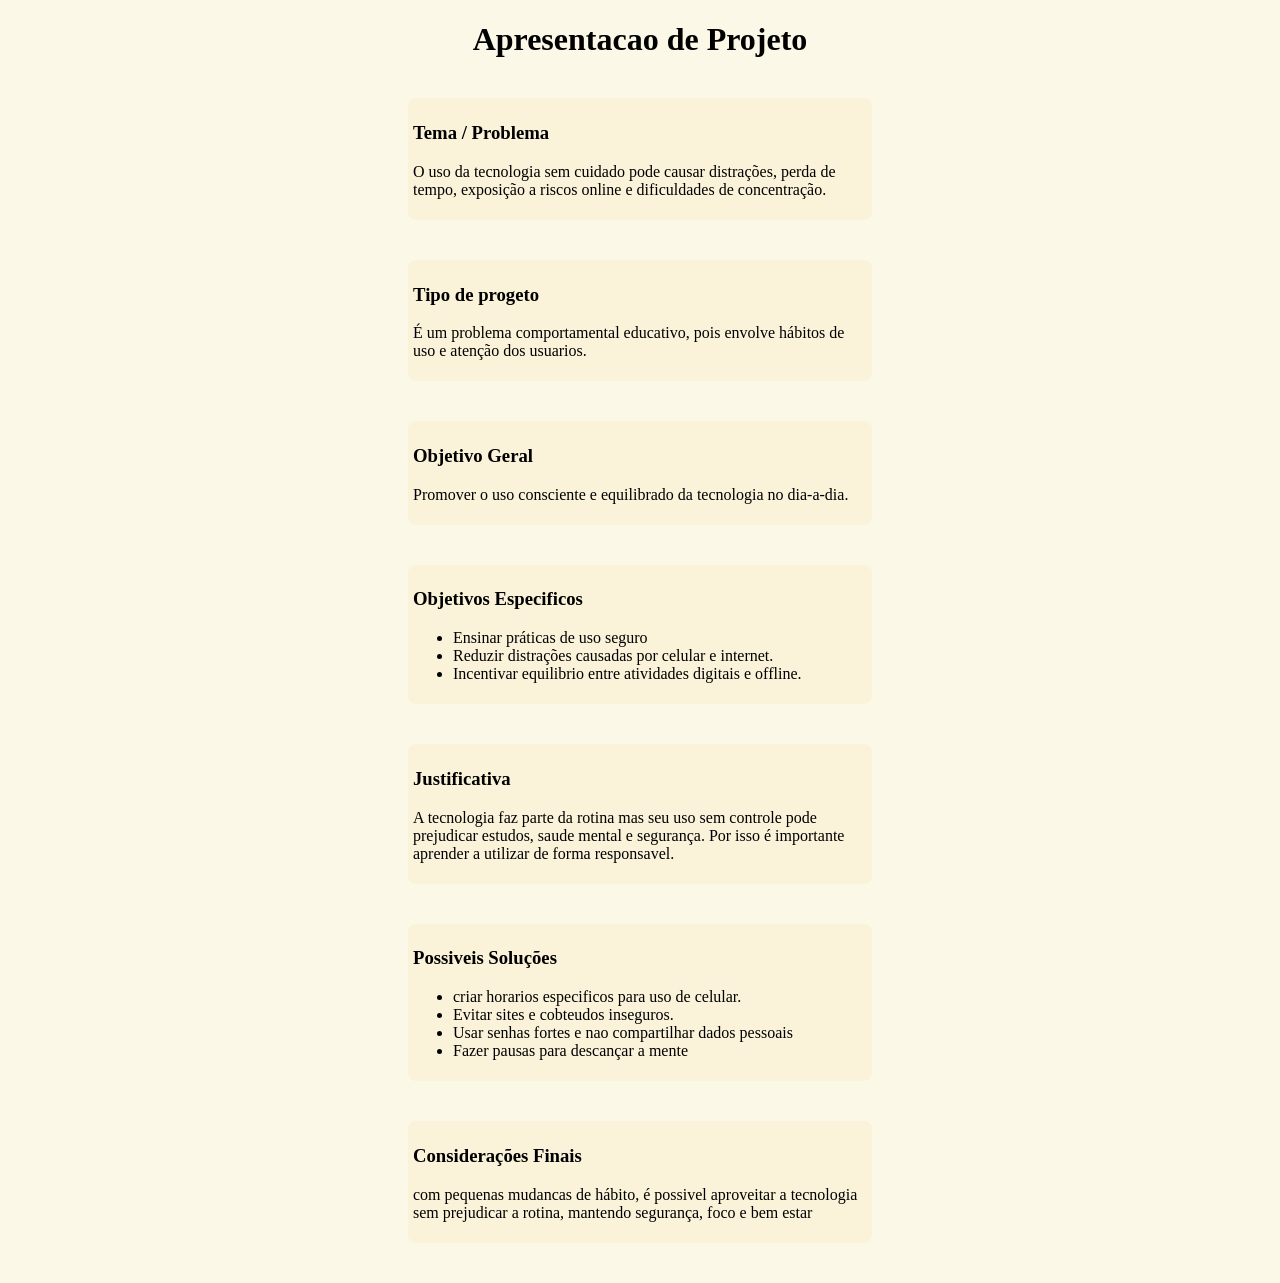
<file: index.html>
<!DOCTYPE html> 
<html lang="en">
<head>
  <meta charset="UTF-8">
  <meta name="viewport" content="width=device-width, initial-scale=1.0">
  <meta http-equiv="X-UA-Compatible" content="ie=edge">
  <title>Document</title>
</head>
<style>
  body{
    background-color: rgba(246,239,198,0.403);
  } 
  div{
    background-color: rgba(250,239,208,0.591); 
    padding: 5px; 
    margin: 40px; 
    border-radius:8px;
  }   
  h1{
    text-align: center;
  }
  @media(min-width:700px){  
    /*
     body{
       display: flex ; 
       justify-content: center;
       flex-wrap: wrap;

     } */
     div{
    background-color: rgba(250,239,208,0.591); 
    padding: 5px; 
    margin-right: 400px;
    margin-left: 400px;
    border-radius:8px;
  }
  }
</style>
<body>
  <h1>Apresentacao de Projeto</h1>
  <div id="tema">
    <h3> Tema / Problema </h3>
     <p class="tema">
     O uso da tecnologia sem cuidado pode causar distrações,
    perda de tempo, exposição a riscos online e dificuldades de concentração.
     </p>
  </div id="tipo"> 
  <div>
    <h3> Tipo de progeto</h3>
    <p> É um problema comportamental educativo, pois envolve hábitos de uso e
    atenção dos usuarios.</p>
  </div>
  <div id="geral">
    <h3> Objetivo Geral</h3>
    <p> Promover o uso consciente e equilibrado da tecnologia no dia-a-dia.</p>
  </div> 
  <div id="especifico">
    <h3> Objetivos Especificos </h3>
    <ul>
      <li>Ensinar práticas de uso seguro </li>
      <li>Reduzir distrações causadas por celular e internet.</li>
      <li>Incentivar equilibrio entre atividades digitais e offline.</li>
    </ul>
  </div>
  <div id="justificativa">
    <h3> Justificativa</h3>
    <p>A tecnologia faz parte da rotina mas seu uso sem controle pode prejudicar
    estudos, saude mental e segurança. Por isso é importante aprender a utilizar
    de forma responsavel.</p>
  </div>
  <div id="solucoes"> 
    <h3> Possiveis Soluções </h3>
    <ul>
      <li> criar horarios especificos para uso de celular.</li>
      <li> Evitar sites e cobteudos inseguros.</li>
      <li> Usar senhas fortes e nao compartilhar dados pessoais</li>
      <li> Fazer pausas para descançar a mente</li>
    </ul>
  </div>
  <div id="consideracoes"> 
    <h3> Considerações Finais  </h3>
    <p> com pequenas mudancas de hábito, é possivel aproveitar a tecnologia sem
    prejudicar a rotina, mantendo segurança, foco e bem estar </p>
  </div> 
</body>
</html>
</file>
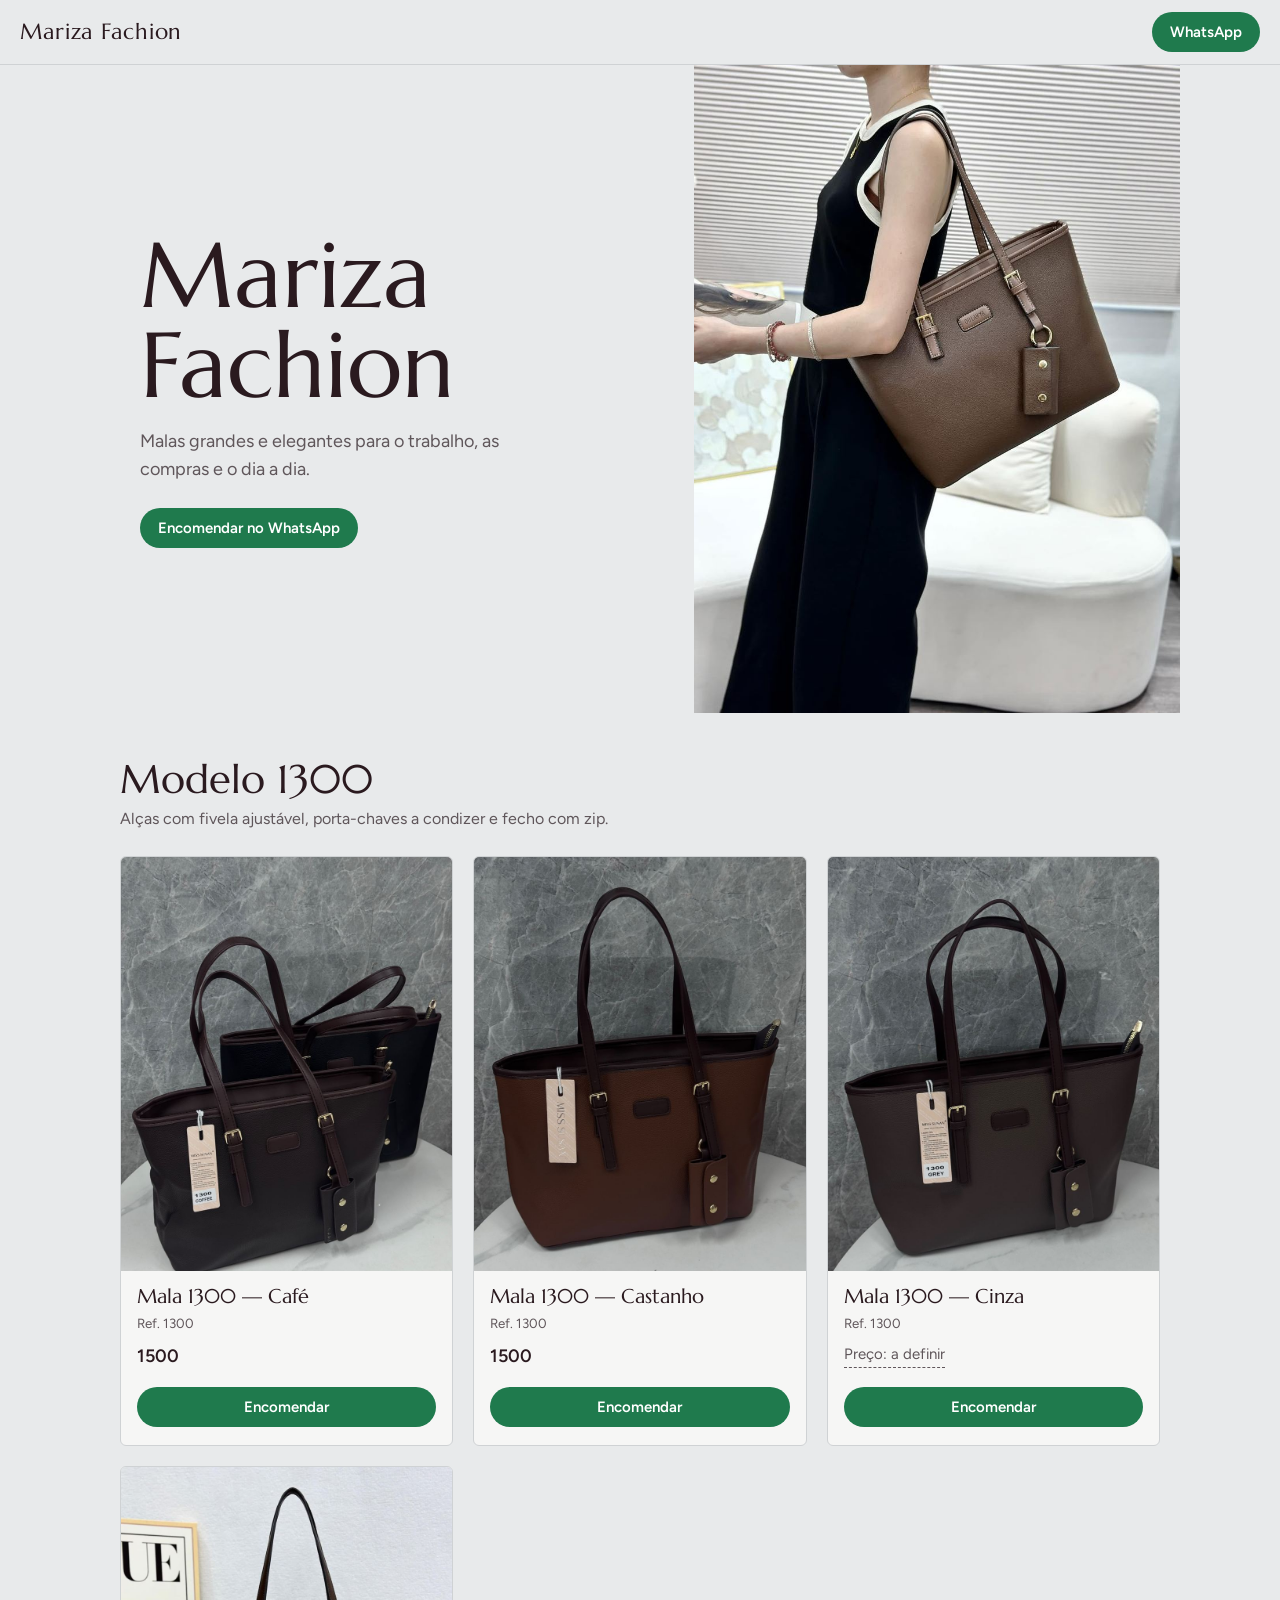
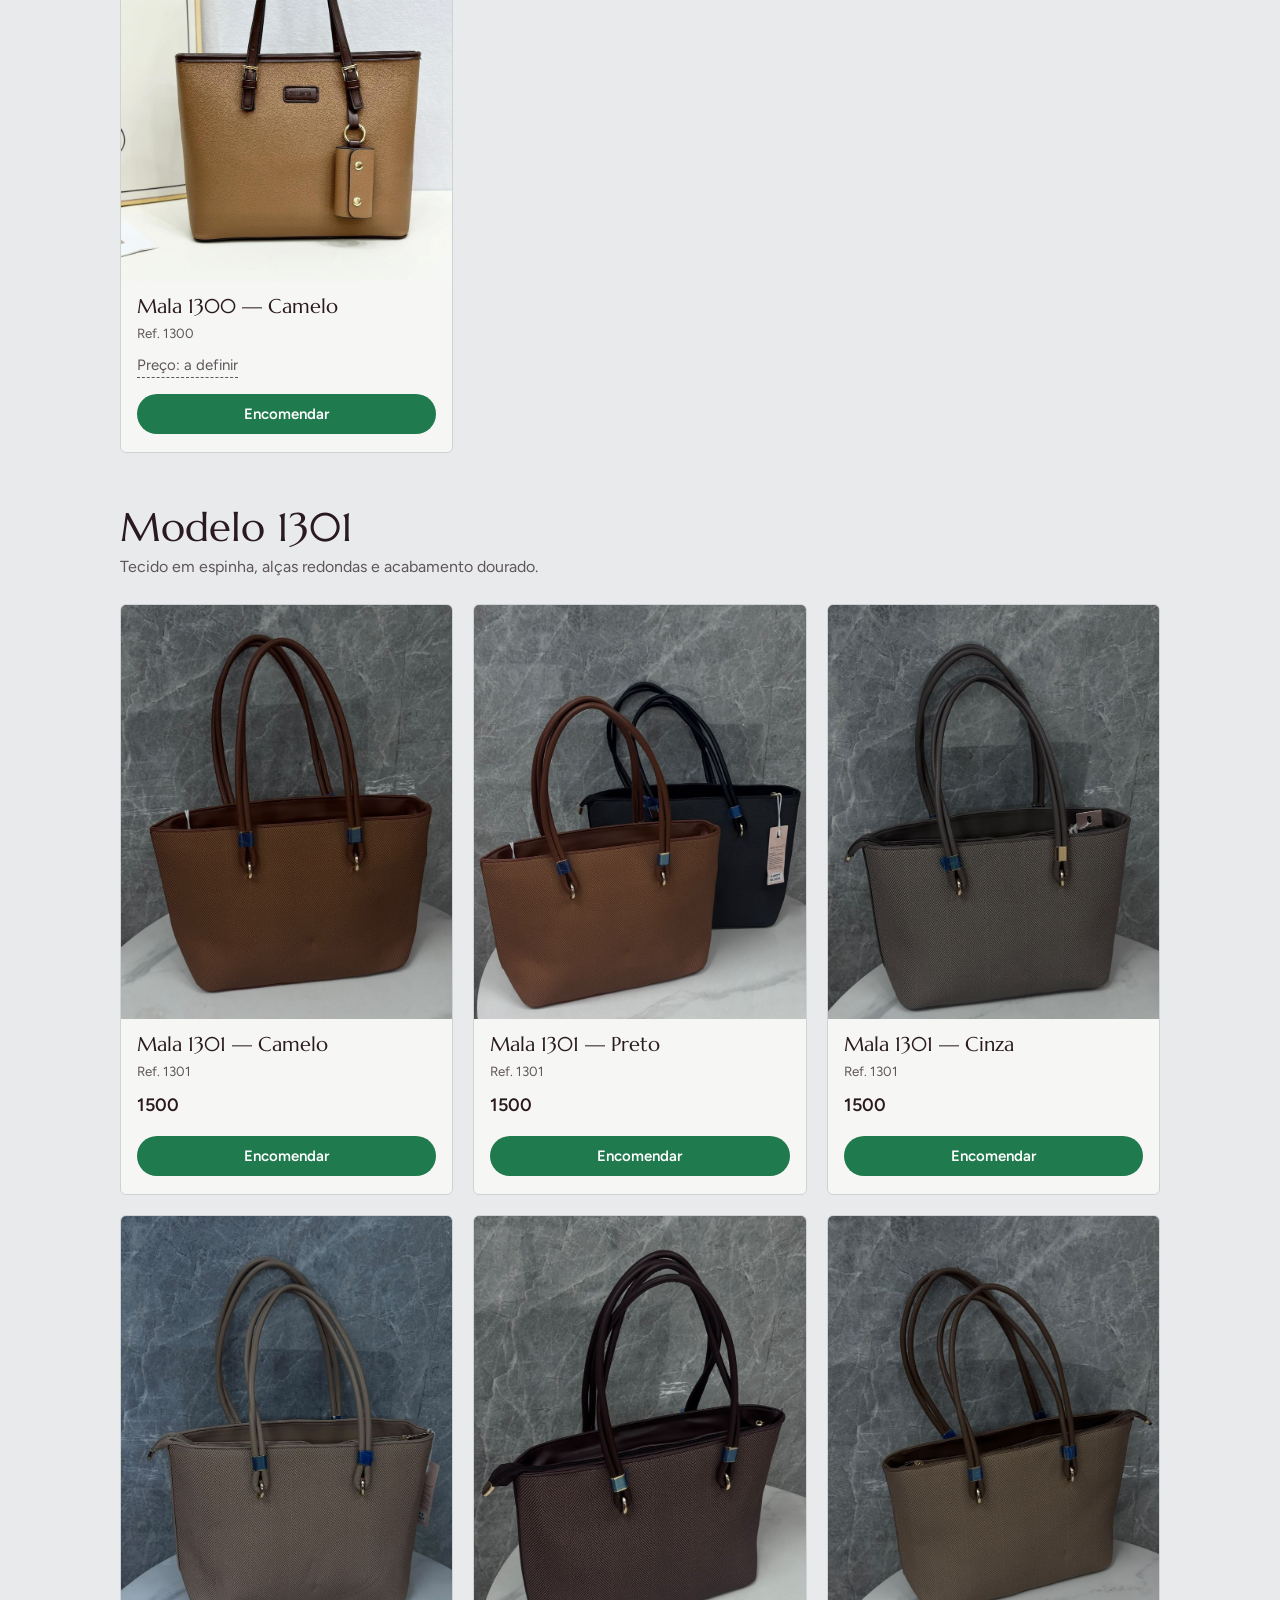
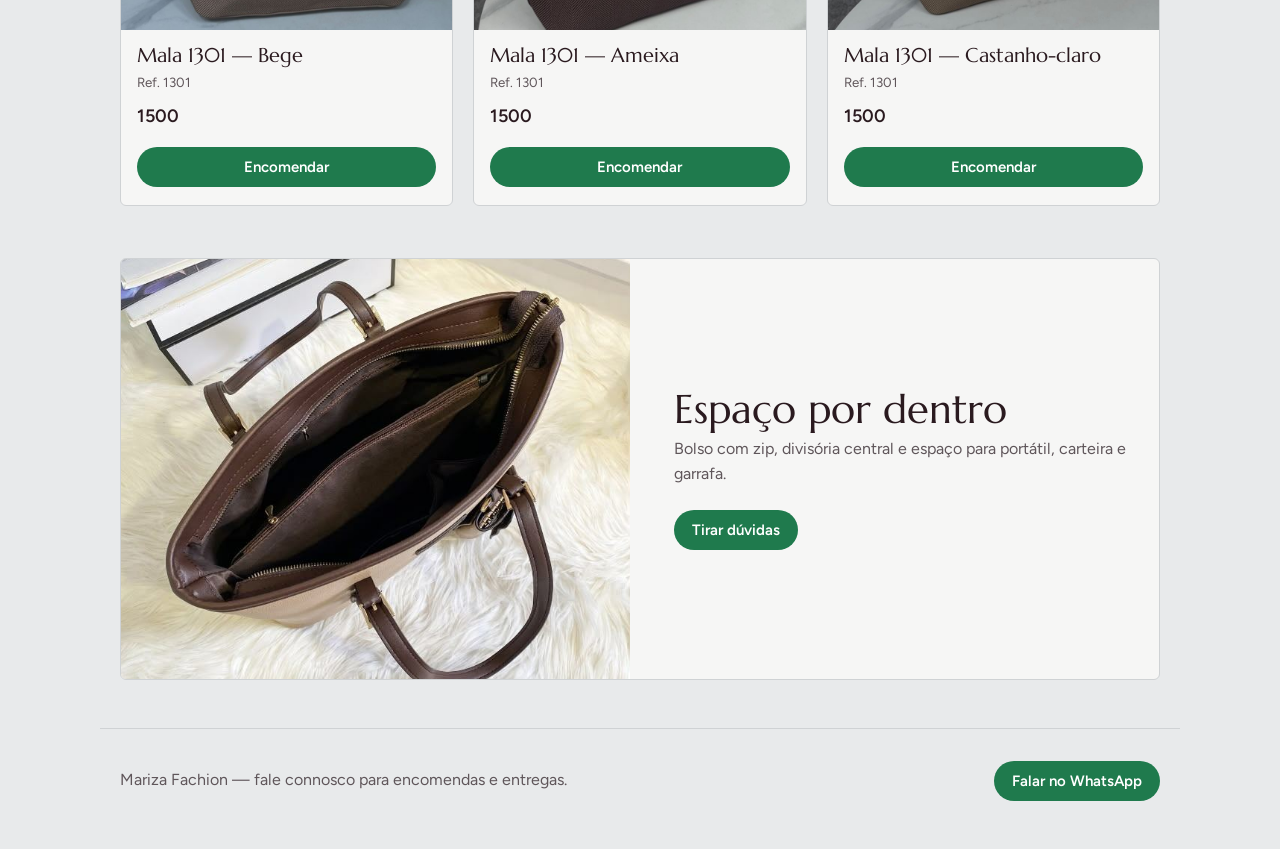
<file: site/index.html>
<!DOCTYPE html>
<html lang="pt">
<head>
  <meta charset="utf-8">
  <meta name="viewport" content="width=device-width, initial-scale=1, viewport-fit=cover">
  <title>Mariza Fachion — Malas elegantes para o dia a dia</title>
  <meta name="description" content="Malas tote grandes e elegantes em várias cores. Escolha o seu modelo e encomende diretamente pelo WhatsApp.">
  <meta name="theme-color" content="#e8eaeb">
  <meta property="og:type" content="website">
  <meta property="og:title" content="Mariza Fachion">
  <meta property="og:description" content="Malas tote grandes e elegantes. Encomende pelo WhatsApp.">
  <!-- Depois do deploy, troque pelo endereço completo: https://seusite.com/img/hero.jpg -->
  <meta property="og:image" content="img/hero.jpg">
  <link rel="icon" href="data:image/svg+xml,%3Csvg xmlns='http://www.w3.org/2000/svg' viewBox='0 0 100 100'%3E%3Ctext y='.9em' font-size='90'%3E👜%3C/text%3E%3C/svg%3E">
  <link rel="preconnect" href="https://fonts.googleapis.com">
  <link rel="preconnect" href="https://fonts.gstatic.com" crossorigin>
  <link rel="stylesheet" href="https://fonts.googleapis.com/css2?family=Marcellus&family=Figtree:wght@400;500;600&display=swap">
  <link rel="stylesheet" href="css/styles.css">
</head>
<body>
  <a class="skip" href="#catalogo">Saltar para o catálogo</a>

  <header class="top">
    <a class="logo" href="#inicio" aria-label="Mariza Fachion — início">Mariza Fachion</a>
    <a class="btn btn-wa" href="https://wa.me/qr/EMWEPKSU4NSOD1" target="_blank" rel="noopener">WhatsApp</a>
  </header>

  <main id="inicio">
    <div class="hero">
      <div class="hero-copy">
        <h1>Mariza Fachion</h1>
        <p>Malas grandes e elegantes para o trabalho, as compras e o dia a dia.</p>
        <a class="btn btn-wa" data-wa="Olá! Quero encomendar uma mala da Mariza Fachion.">Encomendar no WhatsApp</a>
      </div>
      <div class="hero-img">
        <img src="img/hero.jpg" width="900" height="1125" alt="Mulher a usar uma mala tote castanha ao ombro" fetchpriority="high">
      </div>
    </div>

    <div id="catalogo">
      <section aria-labelledby="t1300">
        <h2 id="t1300">Modelo 1300</h2>
        <p class="sub">Alças com fivela ajustável, porta-chaves a condizer e fecho com zip.</p>
        <div class="grid" data-modelo="1300"></div>
      </section>

      <section aria-labelledby="t1301">
        <h2 id="t1301">Modelo 1301</h2>
        <p class="sub">Tecido em espinha, alças redondas e acabamento dourado.</p>
        <div class="grid" data-modelo="1301"></div>
      </section>
    </div>

    <section aria-labelledby="tint">
      <div class="feature">
        <img src="img/interior.jpg" width="900" height="900" loading="lazy" alt="Interior da mala com bolso de zip e divisória central">
        <div>
          <h2 id="tint">Espaço por dentro</h2>
          <p class="sub">Bolso com zip, divisória central e espaço para portátil, carteira e garrafa.</p>
          <a class="btn btn-wa" data-wa="Olá! Tenho uma dúvida sobre as malas da Mariza Fachion.">Tirar dúvidas</a>
        </div>
      </div>
    </section>

    <noscript><p class="sub" style="padding:20px">Ative o JavaScript para ver o catálogo.</p></noscript>
  </main>

  <footer>
    <p>Mariza Fachion — fale connosco para encomendas e entregas.</p>
    <a class="btn btn-wa" data-wa="Olá! Quero fazer uma encomenda.">Falar no WhatsApp</a>
  </footer>

  <dialog id="dlg" aria-label="Foto ampliada">
    <img id="big" alt="">
    <button type="button" aria-label="Fechar">✕</button>
  </dialog>

  <script src="js/config.js"></script>
  <script src="js/main.js"></script>
</body>
</html>
</file>
<file: site/css/styles.css>
/* ---------- Tokens ---------- */
:root {
  --bg: #e8eaeb; --surface: #f6f6f5; --ink: #2a1a1f; --muted: #5f565a;
  --brass: #9a7634; --line: #cfd2d4; --btn: #2a1a1f; --btn-ink: #fff; --wa: #1f7a4d;
  --font-display: Marcellus, Georgia, serif;
  --font-body: Figtree, system-ui, -apple-system, "Segoe UI", sans-serif;
  --radius: 6px; --max: 1080px;
  color-scheme: light dark;
}
@media (prefers-color-scheme: dark) {
  :root {
    --bg: #1b1719; --surface: #262123; --ink: #f1ebe8; --muted: #b2a8ac;
    --brass: #d2ad63; --line: #3b3437; --btn: #f1ebe8; --btn-ink: #1b1719; --wa: #3fae7a;
  }
}

/* ---------- Base ---------- */
*, *::before, *::after { box-sizing: border-box; }
html { scroll-behavior: smooth; scroll-padding-top: 72px; -webkit-text-size-adjust: 100%; }
body {
  margin: 0; background: var(--bg); color: var(--ink);
  font: 400 16px/1.55 var(--font-body);
  padding: env(safe-area-inset-top) env(safe-area-inset-right) env(safe-area-inset-bottom) env(safe-area-inset-left);
}
img { max-width: 100%; height: auto; display: block; }
a { color: inherit; }
:focus-visible { outline: 3px solid var(--brass); outline-offset: 2px; }
.skip { position: absolute; left: -999px; top: 8px; background: var(--btn); color: var(--btn-ink); padding: 8px 14px; border-radius: 999px; z-index: 20; }
.skip:focus { left: 8px; }
@media (prefers-reduced-motion: reduce) { html { scroll-behavior: auto; } }

/* ---------- Components ---------- */
.btn {
  display: inline-block; padding: 11px 18px; border-radius: 999px; border: 0;
  background: var(--btn); color: var(--btn-ink); font: 600 15px/1.2 var(--font-body);
  text-decoration: none; text-align: center; cursor: pointer; transition: opacity .15s;
}
.btn:hover { opacity: .88; }
.btn-wa { background: var(--wa); color: #fff; }

.top {
  position: sticky; top: 0; z-index: 10; display: flex; justify-content: space-between; align-items: center;
  gap: 12px; padding: 12px 20px; background: var(--bg); border-bottom: 1px solid var(--line);
}
.logo { font: 400 22px/1 var(--font-display); letter-spacing: .04em; text-decoration: none; }

/* ---------- Hero ---------- */
.hero { display: grid; grid-template-columns: 1fr; max-width: var(--max); margin: 0 auto; }
.hero-copy { padding: 40px 20px 28px; }
.hero h1 { font: 400 clamp(44px, 12vw, 92px)/.98 var(--font-display); margin: 0 0 18px; }
.hero p { margin: 0 0 24px; max-width: 34ch; color: var(--muted); font-size: 18px; }
.hero-img { aspect-ratio: 4 / 5; overflow: hidden; }
.hero-img img { width: 100%; height: 100%; object-fit: cover; object-position: 50% 40%; }
@media (min-width: 800px) {
  .hero { grid-template-columns: 1.1fr .9fr; }
  .hero-copy { padding: 80px 40px; align-self: center; }
  .hero-img { aspect-ratio: auto; min-height: 560px; }
}

/* ---------- Sections & catalog ---------- */
section { max-width: var(--max); margin: 0 auto; padding: 44px 20px 8px; }
h2 { font: 400 clamp(28px, 6vw, 40px)/1.1 var(--font-display); margin: 0 0 6px; }
.sub { margin: 0 0 24px; color: var(--muted); max-width: 60ch; }
.grid { display: grid; grid-template-columns: repeat(auto-fill, minmax(250px, 1fr)); gap: 20px; }

.card { display: flex; flex-direction: column; background: var(--surface); border: 1px solid var(--line); border-radius: var(--radius); overflow: hidden; }
.card .ph { all: unset; display: block; cursor: zoom-in; aspect-ratio: 4 / 5; overflow: hidden; background: var(--line); }
.card .ph:focus-visible { outline: 3px solid var(--brass); outline-offset: -3px; }
.card .ph img { width: 100%; height: 100%; object-fit: cover; }
.info { display: flex; flex-direction: column; gap: 4px; flex: 1; padding: 14px 16px 18px; }
.info h3 { font: 400 20px/1.2 var(--font-display); margin: 0; }
.info small { color: var(--muted); }
.price { margin: 6px 0 12px; font-weight: 600; font-size: 18px; }
.price.empty { align-self: flex-start; color: var(--muted); font-weight: 400; font-size: 15px; border-bottom: 1px dashed var(--muted); }
.info .btn { margin-top: auto; }

.feature { display: grid; gap: 20px; align-items: center; background: var(--surface); border: 1px solid var(--line); border-radius: var(--radius); overflow: hidden; }
.feature img { width: 100%; max-height: 420px; object-fit: cover; }
.feature > div { padding: 8px 20px 24px; }
@media (min-width: 800px) { .feature { grid-template-columns: 1fr 1fr; } .feature > div { padding: 24px; } }

footer { display: flex; flex-wrap: wrap; gap: 16px; justify-content: space-between; align-items: center; max-width: var(--max); margin: 40px auto 0; padding: 32px 20px 48px; border-top: 1px solid var(--line); }
footer p { margin: 0; color: var(--muted); }

/* ---------- Lightbox ---------- */
dialog { position: fixed; border: 0; padding: 0; background: transparent; max-width: min(92vw, 720px); max-height: 92vh; overflow: visible; }
dialog::backdrop { background: rgba(0, 0, 0, .8); }
dialog img { max-height: 88vh; width: auto; margin: 0 auto; border-radius: var(--radius); }
dialog button { position: absolute; top: 8px; right: 8px; width: 44px; height: 44px; border: 0; border-radius: 50%; background: #fff; color: #000; font-size: 22px; cursor: pointer; }
</file>
